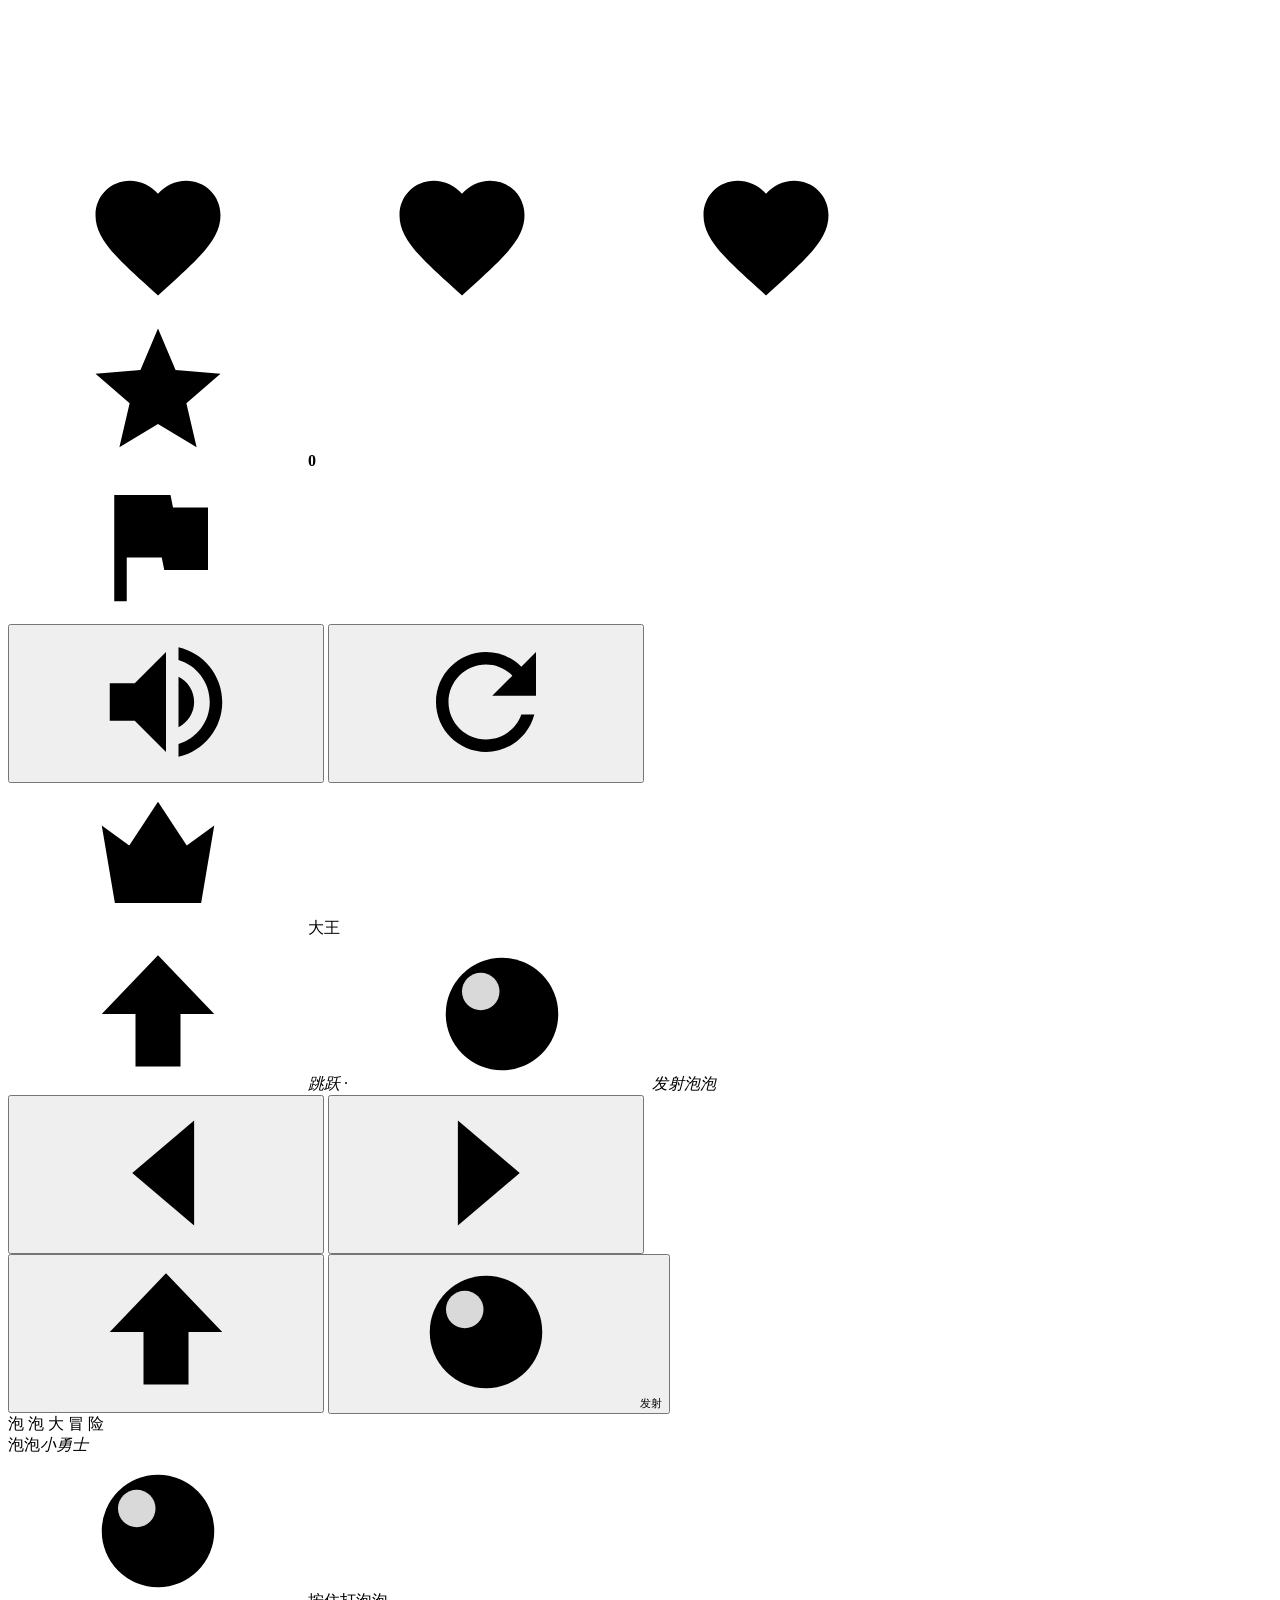
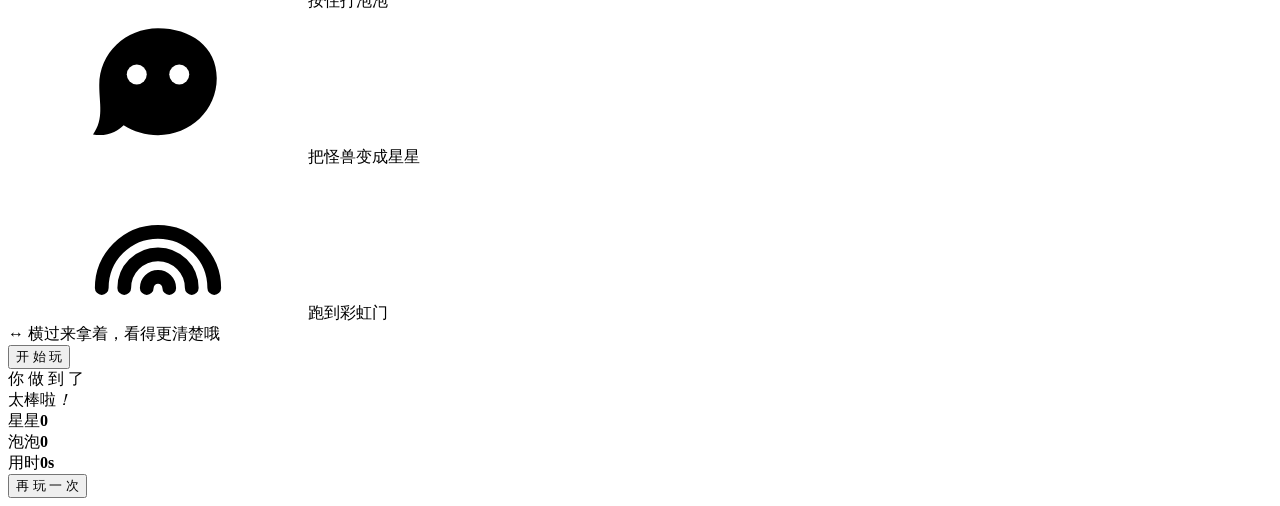
<file: src/index.tmpl.html>
<!DOCTYPE html>
<html lang="zh-CN">
<head>
<meta charset="UTF-8">
<meta name="viewport" content="width=device-width, initial-scale=1.0, maximum-scale=1.0, user-scalable=no, viewport-fit=cover">
<meta name="apple-mobile-web-app-capable" content="yes">
<meta name="mobile-web-app-capable" content="yes">
<meta name="theme-color" content="#8fdcff">
<title>泡泡小勇士 · 3D 大冒险</title>
<style>
/*__CSS__*/
</style>
</head>
<body>
<canvas id="c"></canvas>

<!-- 图标精灵：全部内联 SVG，不依赖系统 emoji 字体 -->
<svg class="sprite" aria-hidden="true" focusable="false">
  <symbol id="i-heart" viewBox="0 0 24 24"><path d="M12 21.35l-1.45-1.32C5.4 15.36 2 12.28 2 8.5 2 5.42 4.42 3 7.5 3c1.74 0 3.41.81 4.5 2.09C13.09 3.81 14.76 3 16.5 3 19.58 3 22 5.42 22 8.5c0 3.78-3.4 6.86-8.55 11.54L12 21.35z"/></symbol>
  <symbol id="i-star" viewBox="0 0 24 24"><path d="M12 17.27L18.18 21l-1.64-7.03L22 9.24l-7.19-.61L12 2 9.19 8.63 2 9.24l5.46 4.73L5.82 21z"/></symbol>
  <symbol id="i-vol" viewBox="0 0 24 24"><path d="M3 9v6h4l5 5V4L7 9H3zm13.5 3c0-1.77-1.02-3.29-2.5-4.03v8.05c1.48-.73 2.5-2.25 2.5-4.02zM14 3.23v2.06c2.89.86 5 3.54 5 6.71s-2.11 5.85-5 6.71v2.06c4.01-.91 7-4.49 7-8.77s-2.99-7.86-7-8.77z"/></symbol>
  <symbol id="i-mute" viewBox="0 0 24 24"><path d="M16.5 12c0-1.77-1.02-3.29-2.5-4.03v2.21l2.45 2.45c.03-.2.05-.41.05-.63zM19 12c0 .94-.2 1.82-.54 2.64l1.51 1.51C20.63 14.91 21 13.5 21 12c0-4.28-2.99-7.86-7-8.77v2.06c2.89.86 5 3.54 5 6.71zM4.27 3L3 4.27 7.73 9H3v6h4l5 5v-6.73l4.25 4.25c-.67.52-1.42.93-2.25 1.18v2.06c1.38-.31 2.63-.95 3.69-1.81L19.73 21 21 19.73l-9-9L4.27 3zM12 4L9.91 6.09 12 8.18V4z"/></symbol>
  <symbol id="i-again" viewBox="0 0 24 24"><path d="M17.65 6.35C16.2 4.9 14.21 4 12 4c-4.42 0-7.99 3.58-8 8s3.58 8 8 8c3.73 0 6.84-2.55 7.73-6h-2.08c-.82 2.33-3.04 4-5.65 4-3.31 0-6-2.69-6-6s2.69-6 6-6c1.66 0 3.14.69 4.22 1.78L13 11h7V4l-2.35 2.35z"/></symbol>
  <symbol id="i-left" viewBox="0 0 24 24"><path d="M16.5 3.6 6.6 12l9.9 8.4z"/></symbol>
  <symbol id="i-right" viewBox="0 0 24 24"><path d="M7.5 3.6 17.4 12 7.5 20.4z"/></symbol>
  <symbol id="i-up" viewBox="0 0 24 24"><path d="M12 2.6 21 12h-5.4v8.4H8.4V12H3z"/></symbol>
  <symbol id="i-bubble" viewBox="0 0 24 24"><circle cx="12" cy="12" r="9" fill="currentColor"/><circle cx="8.6" cy="8.4" r="3" fill="#fff" opacity=".85"/></symbol>
  <symbol id="i-flag" viewBox="0 0 24 24"><path d="M14.4 6L14 4H5v17h2v-7h5.6l.4 2h7V6z"/></symbol>
  <symbol id="i-crown" viewBox="0 0 24 24"><path d="M3 6.8l4.4 3.2L12 3l4.6 7 4.4-3.2-2.1 12.4H5.1z"/></symbol>
  <symbol id="i-monster" viewBox="0 0 24 24"><path d="M12 2.6c-5.2 0-9.4 4-9.4 9.1 0 3 .8 5.3-1 7.9 2.4.4 4-.6 4.9-1.5 1.6 1 3.5 1.6 5.5 1.6 5.2 0 9.4-4 9.4-9.1S17.2 2.6 12 2.6z"/><circle cx="8.6" cy="10" r="1.6" fill="#fff"/><circle cx="15.4" cy="10" r="1.6" fill="#fff"/></symbol>
  <symbol id="i-rainbow" viewBox="0 0 24 24"><g fill="none" stroke="currentColor" stroke-width="2.2" stroke-linecap="round"><path d="M3 19.2a9 9 0 0 1 18 0"/><path d="M6.6 19.2a5.4 5.4 0 0 1 10.8 0"/><path d="M10.2 19.2a1.8 1.8 0 0 1 3.6 0"/></g></symbol>
</svg>

<div id="hud" class="hide">
  <div id="hearts">
    <span class="h"><svg class="ico"><use href="#i-heart"/></svg></span>
    <span class="h"><svg class="ico"><use href="#i-heart"/></svg></span>
    <span class="h"><svg class="ico"><use href="#i-heart"/></svg></span>
  </div>
  <div id="mid">
    <div id="hudline">
      <div id="stars"><svg class="ico"><use href="#i-star"/></svg><b id="starNum">0</b></div>
      <div id="barWrap">
        <div id="bar"><i></i></div>
        <div id="barDot"></div>
      </div>
      <div id="barGoal"><svg class="ico"><use href="#i-flag"/></svg></div>
    </div>
  </div>
  <div id="topRight">
    <button class="btn icon-btn" id="btnSound" aria-label="声音"><svg class="ico"><use href="#i-vol"/></svg></button>
    <button class="btn icon-btn" id="btnAgain" aria-label="重来"><svg class="ico"><use href="#i-again"/></svg></button>
  </div>
</div>

<div id="bossBar">
  <div class="boss-title"><svg class="ico"><use href="#i-crown"/></svg><span>大王</span></div>
  <div class="boss-track"><div id="bossFill"></div></div>
</div>

<div id="msg"></div>
<div id="flash"></div>
<div id="tip" class="hide">
  <svg class="ico"><use href="#i-up"/></svg><em>跳跃</em>
  <span>·</span>
  <svg class="ico"><use href="#i-bubble"/></svg><em>发射泡泡</em>
</div>

<div id="pad" class="hide">
  <div>
    <button class="btn pad-btn" id="btnLeft" aria-label="向左"><svg class="ico"><use href="#i-left"/></svg></button>
    <button class="btn pad-btn" id="btnRight" aria-label="向右"><svg class="ico"><use href="#i-right"/></svg></button>
  </div>
  <div>
    <button class="btn pad-btn" id="btnJump" aria-label="跳跃"><svg class="ico"><use href="#i-up"/></svg></button>
    <button class="btn fire-btn" id="btnFire" aria-label="发射泡泡">
      <svg class="ico"><use href="#i-bubble"/></svg>
      <small>发射</small>
    </button>
  </div>
</div>

<div class="screen" id="intro">
  <div class="title-box">
    <div class="sub">泡 泡 大 冒 险</div>
    <div class="title">泡泡<em>小勇士</em></div>
  </div>
  <div class="rules">
    <div class="rule"><svg class="ico"><use href="#i-bubble"/></svg><span>按住打泡泡</span></div>
    <div class="rule"><svg class="ico"><use href="#i-monster"/></svg><span>把怪兽变成星星</span></div>
    <div class="rule"><svg class="ico"><use href="#i-rainbow"/></svg><span>跑到彩虹门</span></div>
  </div>
  <div id="rotateHint">↔ 横过来拿着，看得更清楚哦</div>
  <button class="btn big-btn" id="btnStart">开 始 玩</button>
</div>

<div class="screen gone" id="win">
  <div class="title-box">
    <div class="sub">你 做 到 了</div>
    <div class="title">太棒啦<em>！</em></div>
  </div>
  <div class="win-stats">
    <div><span>星星</span><b id="winStars">0</b></div>
    <div><span>泡泡</span><b id="winPops">0</b></div>
    <div><span>用时</span><b id="winTime">0s</b></div>
  </div>
  <button class="btn big-btn" id="btnReplay">再 玩 一 次</button>
</div>

<script>
/*__THREE__*/
</script>
<script>
/*__GAME__*/
</script>
</body>
</html>
</file>
